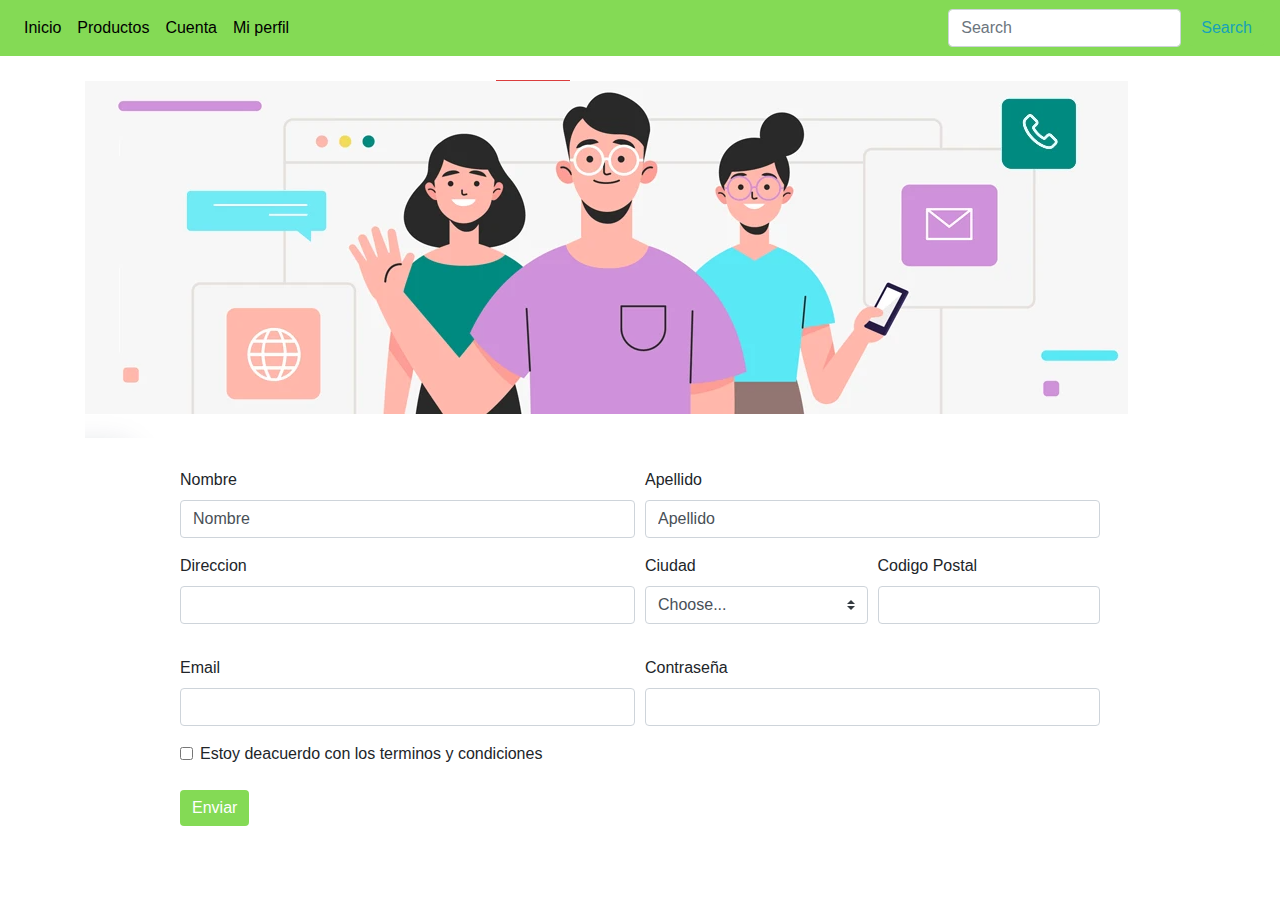
<file: pages/miPerfil.html>
<!DOCTYPE html>
<html lang="en">

<head>
    <meta charset="UTF-8">
    <meta name="viewport" content="width=device-width, initial-scale=1.0">
    <title>Mi perfil</title>
    <link rel="stylesheet" href="../assets/css/bootstrap.min.css">
    <link rel="stylesheet" href="../assets/css/style.css">
    <link rel="stylesheet" href="../assets/css/bootstrap-social.css">
    <script src="../assets/jquery/jquery.js"></script>
    <script src="../assets/js/bootstrap.min.js"></script>
    <script src="../assets/js/popper.min.js"></script>
</head>

<body>
    <nav class="navbar navbar-expand-lg">
        <button class="navbar-toggler" type="button" data-toggle="collapse" data-target="#navbarColor01"
            aria-controls="navbarColor01" aria-expanded="false" aria-label="Toggle navigation">
            <span class="navbar-toggler-icon"></span>
        </button>

        <div class="collapse navbar-collapse" id="navbarColor01">
            <ul class="navbar-nav mr-auto">
                <li class="nav-item active">
                    <a class="nav-link" href="../index.html">Inicio<span class="sr-only">(current)</span></a>
                </li>
                <li class="nav-item">
                    <a class="nav-link" href="#">Productos</a>
                </li>
                <li class="nav-item">
                    <a class="nav-link" href="profile.html">Cuenta</a>
                </li>
                <li class="nav-item">
                    <a class="nav-link" href="miPerfil.html">Mi perfil</a>
                </li>
            </ul>
            <form class="form-inline">
                <input class="form-control mr-sm-2" type="search" placeholder="Search" aria-label="Search">
                <button class="btn btn-outline-info my-2 my-sm-0" type="submit">Search</button>
            </form>
        </div>
    </nav>

    <br>
    <div class="container">
        <div class="media">
            <img src="../assets/image/contacUs.png" class="mr-3" alt="myPhoto" id="img01">
          </div>
        <div class="row">
            <div class="col-1"></div>
            <div class="col-10">
                <form>
                    <div class="form-row">
                      <div class="col-md-6 mb-3">
                        <label for="validationDefault01">Nombre</label>
                        <input type="text" class="form-control" id="validationDefault01" value="Nombre" required>
                      </div>
                      <div class="col-md-6 mb-3">
                        <label for="validationDefault02">Apellido</label>
                        <input type="text" class="form-control" id="validationDefault02" value="Apellido" required>
                      </div>
                    </div>
                    <div class="form-row">
                      <div class="col-md-6 mb-3">
                        <label for="validationDefault03">Direccion</label>
                        <input type="text" class="form-control" id="validationDefault03" required>
                      </div>
                      <div class="col-md-3 mb-3">
                        <label for="validationDefault04">Ciudad</label>
                        <select class="custom-select" id="validationDefault04" required>
                          <option selected disabled value="">Choose...</option>
                          <option>...</option>
                        </select>
                      </div>
                      <div class="col-md-3 mb-3">
                        <label for="validationDefault05">Codigo Postal</label>
                        <input type="text" class="form-control" id="validationDefault05" required>
                      </div>
                    </div>
                    <div class="form-group">
                    </div>
                    <div class="form-row">
                        <div class="form-group col-md-6">
                          <label for="inputEmail4">Email</label>
                          <input type="email" class="form-control" id="inputEmail4">
                        </div>
                        <div class="form-group col-md-6">
                          <label for="inputPassword4">Contraseña</label>
                          <input type="password" class="form-control" id="inputPassword4">
                        </div>
                      </div>
                      <div class="form-check">
                        <input class="form-check-input" type="checkbox" value="" id="invalidCheck2" required>
                        <label class="form-check-label" for="invalidCheck2">
                          Estoy deacuerdo con los terminos y condiciones
                        </label>
                      </div>
                      <br>
                    <button class="btn btn-primary" type="submit">Enviar</button>
                  </form>
            </div>
            <div class="col-1"></div>
        </div>
    </div>
    </body>
    </html>
</file>
<file: assets/css/style.css>
*{
    margin: 0px;
    padding: 0px;
}
.row{
    margin-top: 30px;
}
.carta:hover{
    box-shadow: 0px 0px 20px black;
    transition: 0.4s;
}
nav,.btn{
    background-color:rgb(132, 218, 85);
    border: none;
}
nav a{
    color: black;
}
.btn:hover , #botonver:hover{
    background-color:rgb(218, 85, 205);

}
.row:last-child{
    margin-bottom: 10px;
}
#botonver{
    background-color:rgb(132, 218, 85);
    margin-bottom: 10px;
    margin-left: 20px;
}
.pie{
    margin-top: 15%;
}
.encabezado{
    background-color:rgb(132, 218, 85);
    padding-top: 0px;

}
.perfil{
    border-radius: 300%;
    text-align: center;
    width: 75%;
    position: relative;
    top: 95px;
}
.perfil img{
    box-shadow: 0px 0px 2px 8px white;
    border-radius: 300%;
}
.card-title{
    margin-top: 70px;
}
#usuario{
    text-align: center;
}
.btn2{
    background-color: rgb(255, 226, 4);
    color:black;
}
.botones{
    margin-bottom: 10px;
    border-bottom: solid 1px rgb(231, 226, 226);
    border-top: solid 1px rgb(231, 226, 226);
    padding-bottom: 5px;
    padding-top: 5px;
}
i{
    padding-left: 25px;
    font-size: 2em;
    margin-top: 10px;
}
#inst{
    color: red;
}
#what{
    color:green
}
.pie{
    margin-top: 75px;
    text-align: center;
    padding-right: 0px;
    margin-right: 0px;
    margin-bottom: 0px;
    padding-bottom: 0px;
}
span{
    text-align: center;
}
</file>
